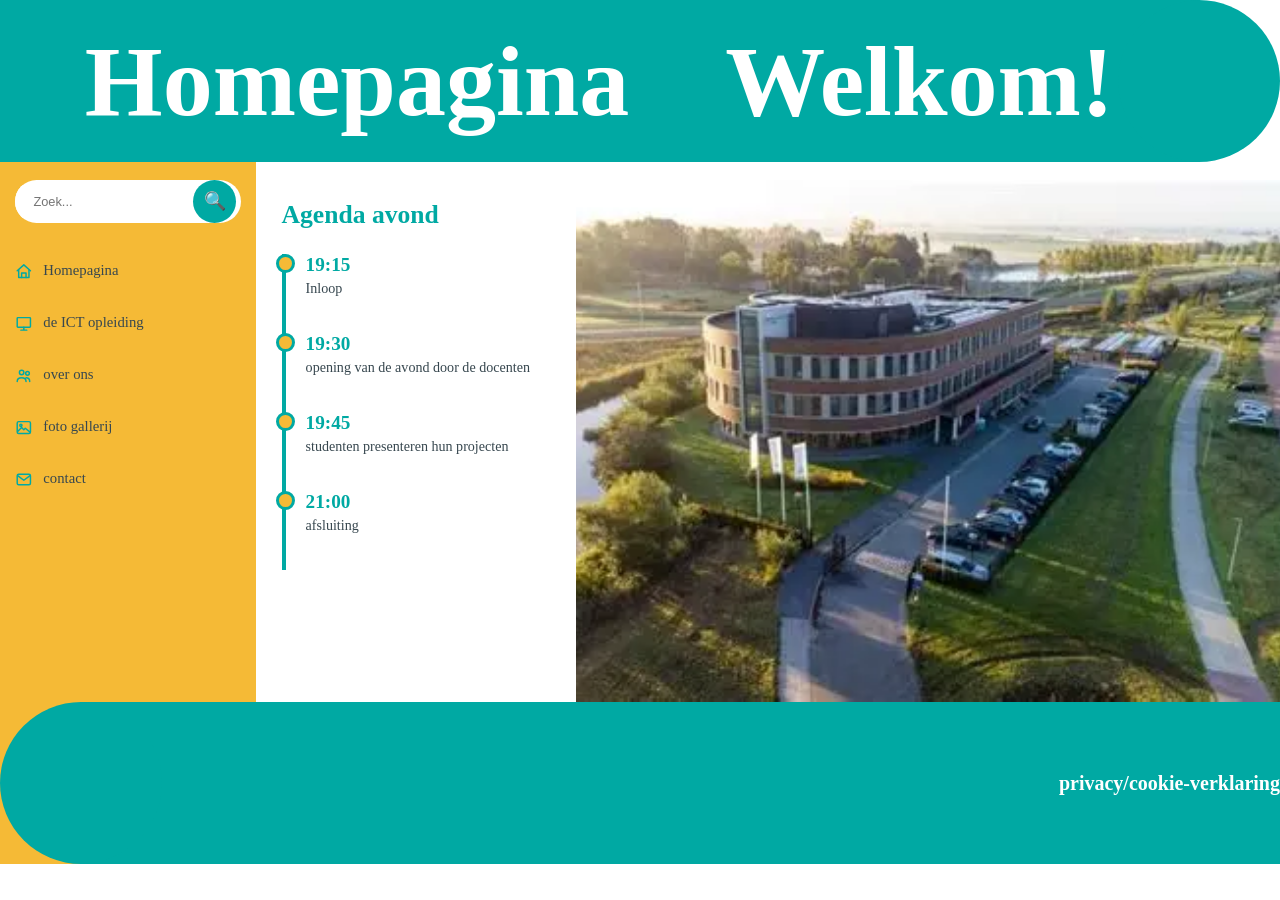
<file: index.html>
<!DOCTYPE html>
<html lang="en">
<head>
    <meta charset="UTF-8">
    <meta name="viewport" content="width=device-width, initial-scale=1.0">
    <title>homepagina</title>
    <link rel = "stylesheet" href = "style_project.css">
</head>
<body>
    <div id = "balk">
        <div class="bovenbalk">
            <h1>Homepagina</h1>
            <h1>Welkom!</h1>
        </div>
        <div class="cirkelboven"></div>
    </div>

    <div class="content-row">
    <div class="zoekbalk">
        <form class="zoekformulier" action="#" method="get">
            <input type="search" name="zoekterm" placeholder="Zoek..." aria-label="Zoeken">
            <button type="submit" aria-label="Zoeken">&#128269;</button>
        </form>
        <ul>
            <li><a href = "index.html"><svg class="menu-icoon" aria-hidden="true" viewBox="0 0 24 24"><path d="m3 11 9-8 9 8"></path><path d="M5 10v10h14V10"></path><path d="M9 20v-6h6v6"></path></svg>Homepagina</a></li>
            <li><a href = "deICTopleiding.html"><svg class="menu-icoon" aria-hidden="true" viewBox="0 0 24 24"><rect x="3" y="4" width="18" height="13" rx="1"></rect><path d="M8 21h8M12 17v4"></path></svg>de ICT opleiding</a></li>
            <li><a href = "overons.html"><svg class="menu-icoon" aria-hidden="true" viewBox="0 0 24 24"><circle cx="9" cy="8" r="3"></circle><circle cx="17" cy="9" r="2.5"></circle><path d="M3 20c0-3 2.5-5 6-5s6 2 6 5M15 15c3 0 5 2 5 5"></path></svg>over ons</a></li>
            <li><a href = "fotogallery.html"><svg class="menu-icoon" aria-hidden="true" viewBox="0 0 24 24"><rect x="3" y="4" width="18" height="16" rx="2"></rect><circle cx="8" cy="9" r="1.5"></circle><path d="m4 17 5-5 3 3 2-2 6 5"></path></svg>foto gallerij</a></li>
            <li><a href = "contact.html"><svg class="menu-icoon" aria-hidden="true" viewBox="0 0 24 24"><rect x="3" y="5" width="18" height="14" rx="2"></rect><path d="m4 7 8 6 8-6"></path></svg>contact</a></li>
        </ul>
     </div>
      <section class="tijdlijn" aria-label="Tijdlijn van de ICT-opleiding">
          <h2>Agenda avond</h2>
          <div class="tijdlijn-item">
              <span class="tijdlijn-jaar">19:15</span>
              <p>Inloop</p>
          </div>
          <div class="tijdlijn-item">
              <span class="tijdlijn-jaar">19:30</span>
              <p>opening van de avond door de docenten</p>
          </div>
          <div class="tijdlijn-item">
              <span class="tijdlijn-jaar">19:45</span>
              <p>studenten presenteren hun projecten</p>
          </div>
          <div class="tijdlijn-item">
              <span class="tijdlijn-jaar">21:00</span>
              <p>afsluiting</p>
          </div>
      </section>
      <img class="schoolfoto" src="school.jpg" alt="Luchtfoto van het Hoornbeeck College">
            </div>
        <div class="wrapper2">
        <div class="onderbalk">
        <h2>privacy/cookie-verklaring</h2>
        </div>
        <div class="cirkelonder"></div>
        </div>
<footer>
</footer>
<script src="zoek.js"></script>
</body>
</html>
</file>
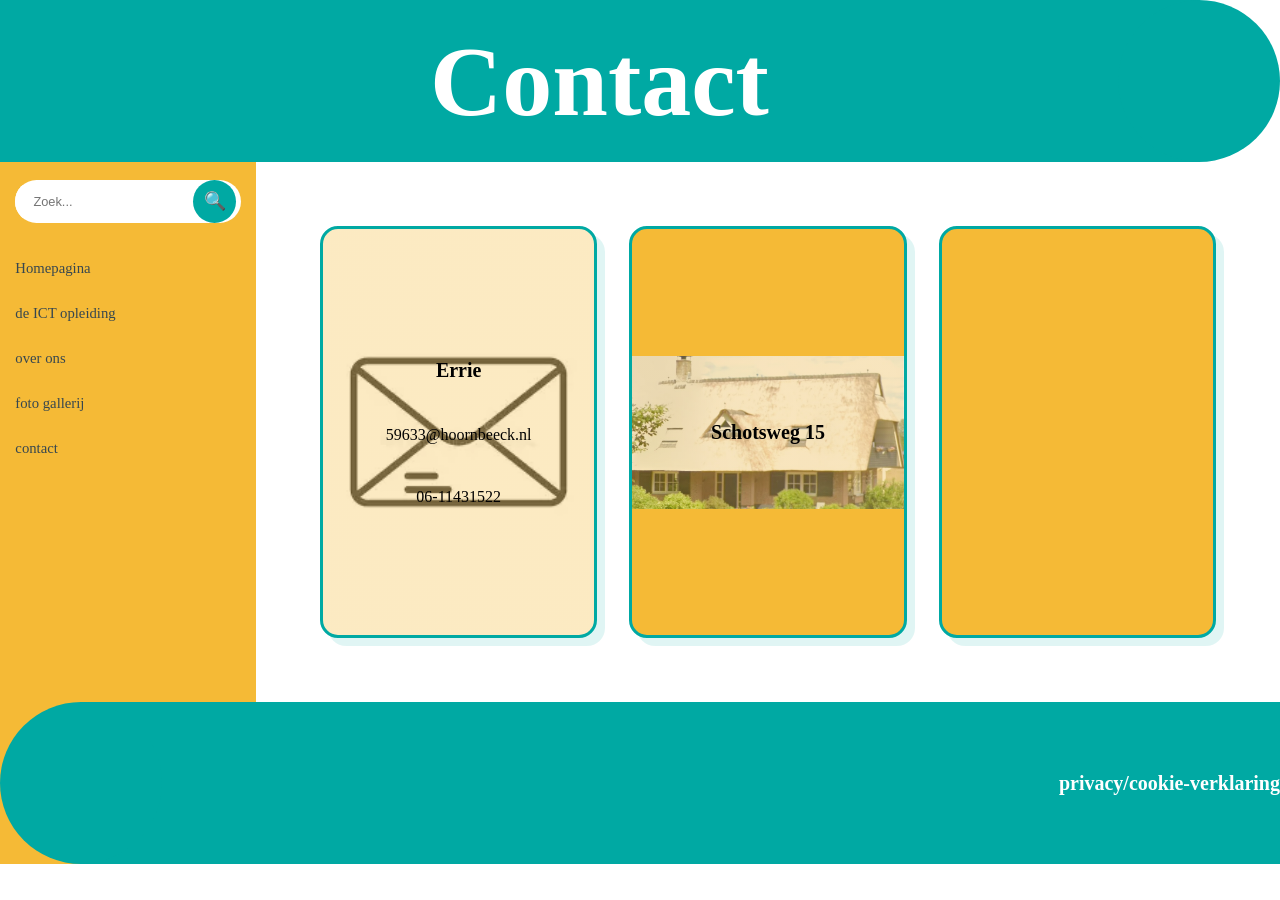
<file: contact.html>
<!DOCTYPE html>
<html lang="nl">
<head>
	<meta charset="UTF-8">
	<meta name="viewport" content="width=device-width, initial-scale=1.0">
	<title>Over ons</title>
	<link rel="stylesheet" href="style_project.css">
</head>
<body class="contact-pagina">
	<div id="balk">
		<div class="bovenbalk"><h1>Contact</h1></div>
		<div class="cirkelboven"></div>
	</div>
	<div class="content-row">
		<div class="zoekbalk">
			<form class="zoekformulier" action="#" method="get">
				<input type="search" name="zoekterm" placeholder="Zoek..." aria-label="Zoeken">
				<button type="submit" aria-label="Zoeken">&#128269;</button>
			</form>
			<ul>
				<li><a href="index.html">Homepagina</a></li>
				<li><a href="deICTopleiding.html">de ICT opleiding</a></li>
				<li><a href="overons.html">over ons</a></li>
				<li><a href="fotogallery.html">foto gallerij</a></li>
				<li><a href="contact.html">contact</a></li>
			</ul>
		</div>

		<main class="contact-pagina-grid" aria-label="Contactinformatie">
			<article class="contact-page-card contact-page-card--simple contact-page-card--errie">
				<h2>Errie</h2>
				<p>59633@hoornbeeck.nl</p>
				<p>06-11431522</p>
			</article>
			<article class="contact-page-card contact-page-card--screenshot">
				<h2>Schotsweg 15</h2>
			</article>
			<article class="contact-page-card contact-page-card--simple"></article>
		</main>
	</div>
	<div class="wrapper2"><div class="onderbalk"><h2>privacy/cookie-verklaring</h2></div><div class="cirkelonder"></div></div>
<script src="zoek.js"></script>
</body>
</html>
</file>
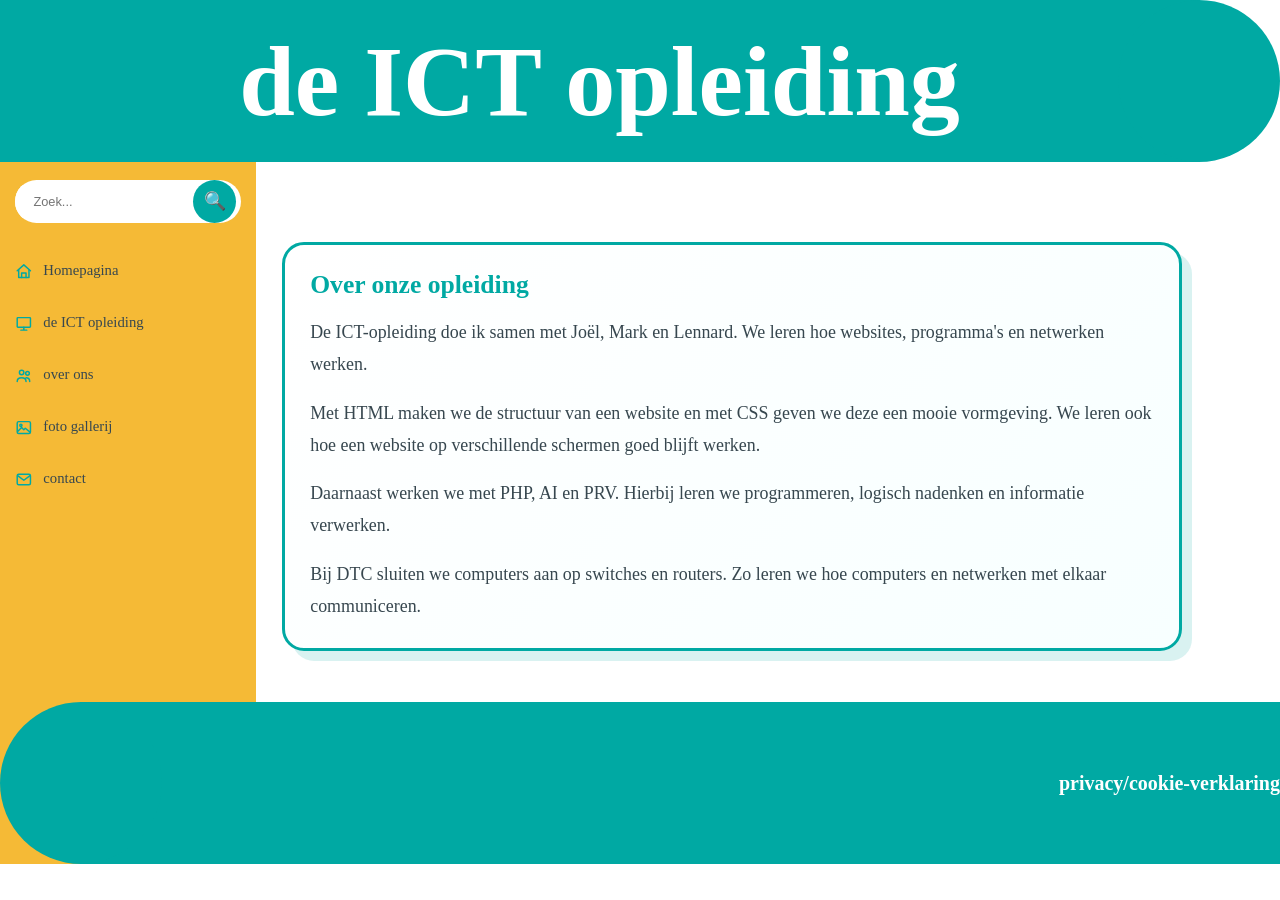
<file: deICTopleiding.html>
<!DOCTYPE html>
<html lang="nl">
<head>
	<meta charset="UTF-8">
	<meta name="viewport" content="width=device-width, initial-scale=1.0">
	<title>de ICT opleiding</title>
	<link rel="stylesheet" href="style_project.css">
</head>
<body>
	<div id="balk">
		<div class="bovenbalk">
			<h1>de ICT opleiding</h1>
		</div>
		<div class="cirkelboven"></div>
	</div>

	<div class="content-row">
		<div class="zoekbalk">
			<form class="zoekformulier" action="#" method="get">
				<input type="search" name="zoekterm" placeholder="Zoek..." aria-label="Zoeken">
				<button type="submit" aria-label="Zoeken">&#128269;</button>
			</form>
			<ul>
				<li><a href="index.html"><svg class="menu-icoon" aria-hidden="true" viewBox="0 0 24 24"><path d="m3 11 9-8 9 8"></path><path d="M5 10v10h14V10"></path><path d="M9 20v-6h6v6"></path></svg>Homepagina</a></li>
				<li><a href="deICTopleiding.html"><svg class="menu-icoon" aria-hidden="true" viewBox="0 0 24 24"><rect x="3" y="4" width="18" height="13" rx="1"></rect><path d="M8 21h8M12 17v4"></path></svg>de ICT opleiding</a></li>
				<li><a href="overons.html"><svg class="menu-icoon" aria-hidden="true" viewBox="0 0 24 24"><circle cx="9" cy="8" r="3"></circle><circle cx="17" cy="9" r="2.5"></circle><path d="M3 20c0-3 2.5-5 6-5s6 2 6 5M15 15c3 0 5 2 5 5"></path></svg>over ons</a></li>
				<li><a href="fotogallery.html"><svg class="menu-icoon" aria-hidden="true" viewBox="0 0 24 24"><rect x="3" y="4" width="18" height="16" rx="2"></rect><circle cx="8" cy="9" r="1.5"></circle><path d="m4 17 5-5 3 3 2-2 6 5"></path></svg>foto gallerij</a></li>
				<li><a href="contact.html"><svg class="menu-icoon" aria-hidden="true" viewBox="0 0 24 24"><rect x="3" y="5" width="18" height="14" rx="2"></rect><path d="m4 7 8 6 8-6"></path></svg>contact</a></li>
			</ul>
		</div>
		<main class="tekstvak-pagina">
			<section class="tekstvak">
				<h3>Over onze opleiding</h3>
				<p>De ICT-opleiding doe ik samen met Joël, Mark en Lennard. We leren hoe websites, programma's en netwerken werken.</p>
				<p>Met HTML maken we de structuur van een website en met CSS geven we deze een mooie vormgeving. We leren ook hoe een website op verschillende schermen goed blijft werken.</p>
				<p>Daarnaast werken we met PHP, AI en PRV. Hierbij leren we programmeren, logisch nadenken en informatie verwerken.</p>
				<p>Bij DTC sluiten we computers aan op switches en routers. Zo leren we hoe computers en netwerken met elkaar communiceren.</p>
			</section>
		</main>
	</div>

	<div class="wrapper2">
		<div class="onderbalk">
			<h2>privacy/cookie-verklaring</h2>
		</div>
		<div class="cirkelonder"></div>
	</div>
<script src="zoek.js"></script>
</body>
</html>
</file>
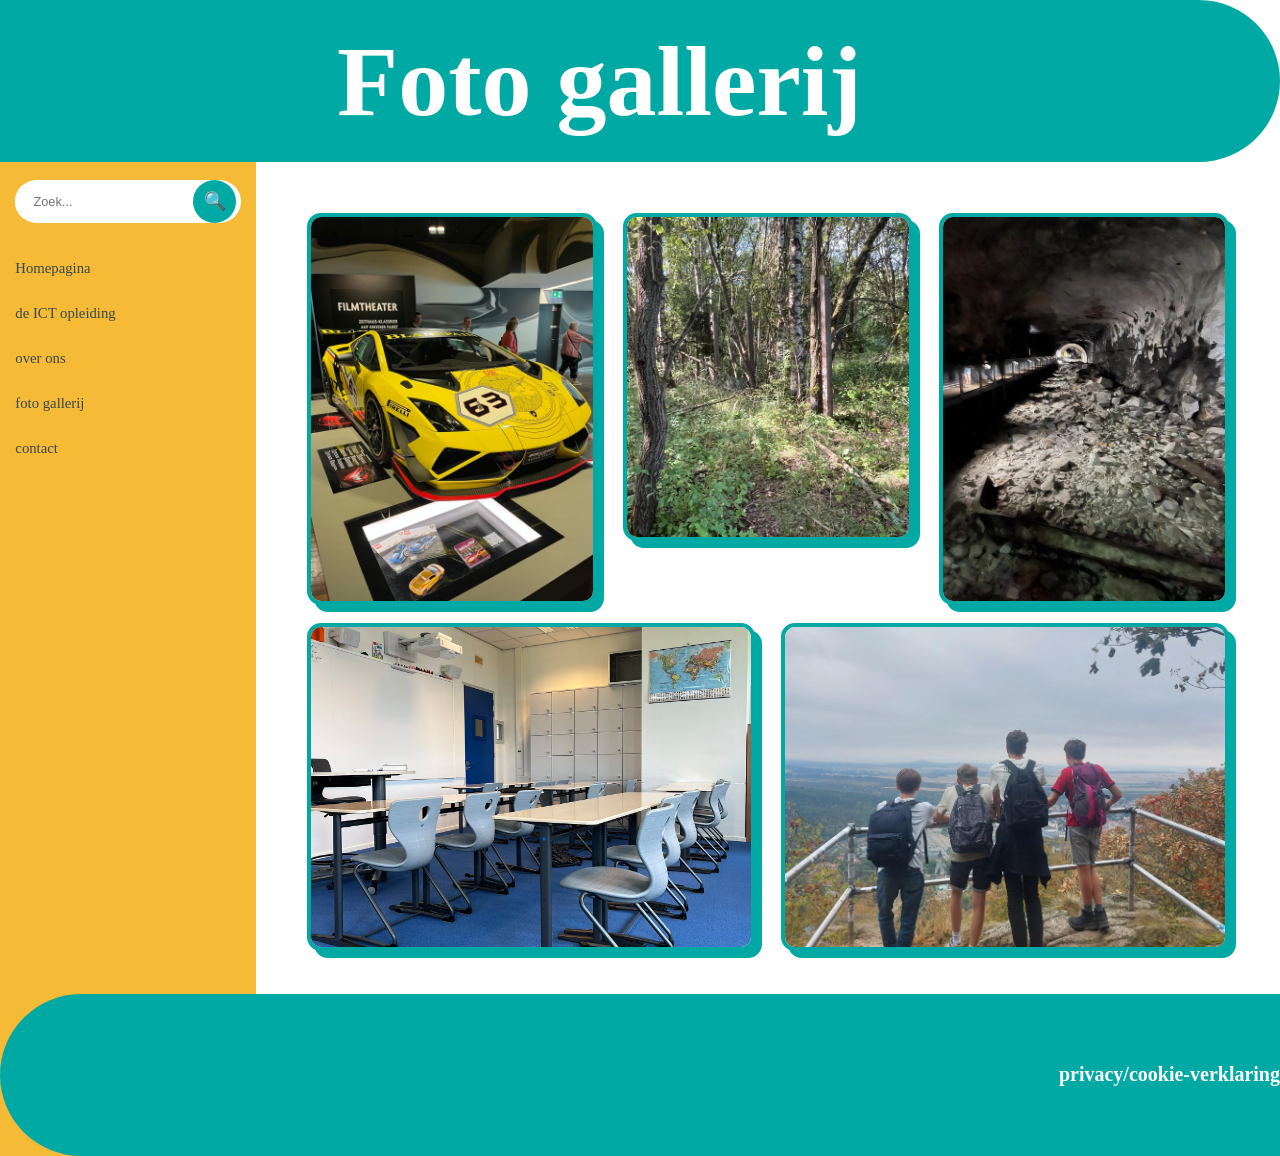
<file: fotogallery.html>
<!DOCTYPE html>
<html lang="nl">
<head>
	<meta charset="UTF-8">
	<meta name="viewport" content="width=device-width, initial-scale=1.0">
	<title>Foto gallerij</title>
	<link rel="stylesheet" href="style_project.css">
</head>
<body>
	<div id="balk"><div class="bovenbalk"><h1>Foto gallerij</h1></div><div class="cirkelboven"></div></div>
	<div class="content-row">
		<div class="zoekbalk">
			<form class="zoekformulier" action="#" method="get"><input type="search" name="zoekterm" placeholder="Zoek..." aria-label="Zoeken"><button type="submit" aria-label="Zoeken">&#128269;</button></form>
			<ul><li><a href="index.html">Homepagina</a></li><li><a href="deICTopleiding.html">de ICT opleiding</a></li><li><a href="overons.html">over ons</a></li><li><a href="fotogallery.html">foto gallerij</a></li><li><a href="contact.html">contact</a></li></ul>
		</div>
		<main class="foto-galerij">
			<figure class="foto-kaart foto-kaart--hoog">
				<img src="g.jpg" alt="Foto uit de fotogalerij">
			</figure>
			<figure class="foto-kaart">
				<img src="ga.jpg" alt="Foto uit de fotogalerij">
			</figure>
			<figure class="foto-kaart foto-kaart--hoog">
				<img src="gal.jpg" alt="Foto uit de fotogalerij">
			</figure>
			<figure class="foto-kaart foto-kaart--breed">
				<img src="gall.jpg" alt="Foto uit de fotogalerij">
			</figure>
			<figure class="foto-kaart foto-kaart--breed">
				<img src="shared image.jpg" alt="Foto uit de fotogalerij">
			</figure>
		</main>
	</div>
	<div class="wrapper2"><div class="onderbalk"><h2>privacy/cookie-verklaring</h2></div><div class="cirkelonder"></div></div>
<script src="zoek.js"></script>
</body>
</html>
</file>
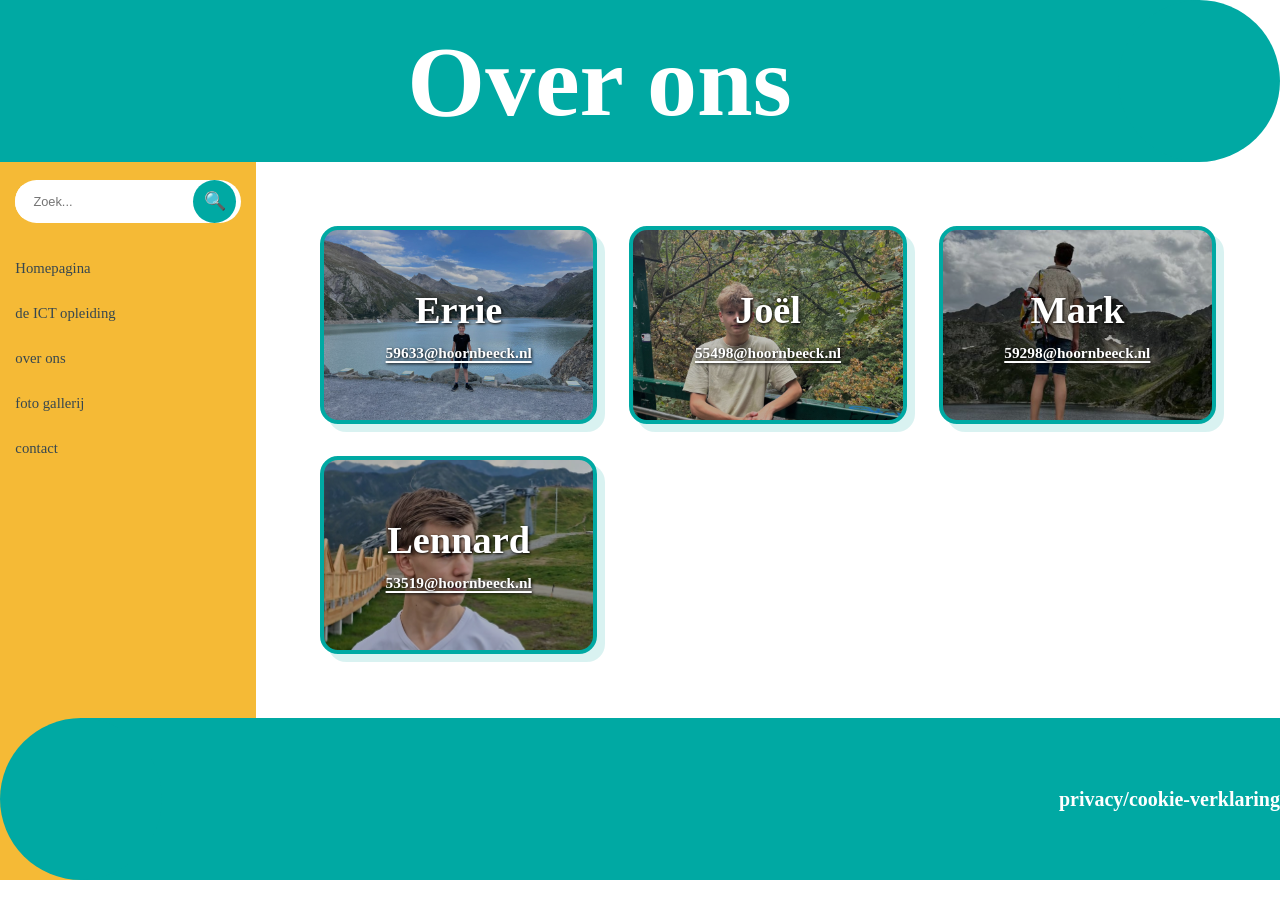
<file: overons.html>
<!DOCTYPE html>
<html lang="nl">
<head>
	<meta charset="UTF-8">
	<meta name="viewport" content="width=device-width, initial-scale=1.0">
	<title>Contact</title>
	<link rel="stylesheet" href="style_project.css">
</head>
<body>
	<div id="balk"><div class="bovenbalk"><h1>Over ons</h1></div><div class="cirkelboven"></div></div>
	<div class="content-row">
		<div class="zoekbalk">
			<form class="zoekformulier" action="#" method="get"><input type="search" name="zoekterm" placeholder="Zoek..." aria-label="Zoeken"><button type="submit" aria-label="Zoeken">&#128269;</button></form>
			<ul><li><a href="index.html">Homepagina</a></li><li><a href="deICTopleiding.html">de ICT opleiding</a></li><li><a href="overons.html">over ons</a></li><li><a href="fotogallery.html">foto gallerij</a></li><li><a href="contact.html">contact</a></li></ul>
		</div>
		<main class="contact-blokjes">
			<div class="contact-blok contact-blok--errie">
				<span>Errie</span>
				<a href="mailto:59633@hoornbeeck.nl">59633@hoornbeeck.nl</a>
			</div>
			<div class="contact-blok contact-blok--joel">
				<span>Joël</span>
				<a href="mailto:55498@hoornbeeck.nl">55498@hoornbeeck.nl</a>
			</div>
			<div class="contact-blok contact-blok--mark">
				<span>Mark</span>
				<a href="mailto:59298@hoornbeeck.nl">59298@hoornbeeck.nl</a>
			</div>
			<div class="contact-blok contact-blok--lennard">
				<span>Lennard</span>
				<a href="mailto:53519@hoornbeeck.nl">53519@hoornbeeck.nl</a>
			</div>
		</main>
	</div>
	<div class="wrapper2"><div class="onderbalk"><h2>privacy/cookie-verklaring</h2></div><div class="cirkelonder"></div></div>
	<script src="zoek.js"></script>
</body>
</html>
</file>
<file: style_project.css>
:root {
    --primary: #00a9a3;
    --secundary: #f5ba36;
    --accent: #FFFFFF;
}

body {
    margin: 0;
}

h1 {
    color: #FFFFFF;
    font-size: 100px;
}

h2 {
    color: #FFFFFF;
    font-size: 20px;
}

#balk {
    position: relative;
    width: 100%;
}

.bovenbalk {
    width: calc(100% - 9vh);
    height: 18vh;
    background-color: var(--primary);
    display: flex;
    justify-content: center;
    align-items: center;
    gap: 8%;
}

.bovenbalk h1 {
    margin: 0;
    text-align: center;
}


.cirkelboven {
    position: absolute;
    top: 50%;
    right: 0;
    width: 18vh;
    aspect-ratio: 1;
    background-color: var(--primary);
    border-radius: 50%;
    transform: translateY(-50%);

}

.wrapper2 {
    position: relative;
    align-items: center;
    width: 100%;
    background-color: var(--secundary);
}

.onderbalk {
    position: relative;
    width: calc(100% - 9vh);
    background-color: var(--primary);
    height: 18vh;
    display: flex;
    justify-content: flex-end;
    padding-right: 20px;
    align-items: center;
    gap: 10%;
    z-index: 1;
    margin-top: 0px;
    margin-left: 9vh;
    object-fit: cover;
}

.cirkelonder {
    position: absolute;
    top: 50%;
    left: 0;
    width: 18vh;
    aspect-ratio: 1;
    background-color: var(--primary);
    border-radius: 50%;
    z-index: 1;
    transform: translateY(-50%);
}

.zoekbalk {
    align-self: stretch;
    box-sizing: border-box;
    background-color: var(--secundary);
    min-height: 60vh;
    width: 20%;
    z-index: 0;
    padding: 2vh 1.2% 3vh;
}

.zoekformulier {
    display: flex;
    align-items: center;
    background-color: white;
    border-radius: 999px;
    margin-bottom: 4vh;
    overflow: hidden;
    width: 100%;
}

.zoekformulier input {
    min-width: 0;
    width: 100%;
    border: 0;
    outline: 0;
    padding: 1vh 8%;
    font-size: clamp(0.7rem, 1vw, 1rem);
}

.zoekformulier button {
    aspect-ratio: 1;
    border: 0;
    border-radius: 50%;
    background-color: var(--primary);
    color: white;
    cursor: pointer;
    font-size: clamp(0.8rem, 1.4vw, 1.4rem);
    margin-right: 2%;
    padding: 0;
    width: 3.2em;
}

.zoekbalk ul {
    list-style: none;
    margin: 0;
    padding: 0;
}

.zoekbalk li {
    margin: 3vh 0;
}

.zoekbalk a {
    color: #37474f;
    font-size: clamp(0.65rem, 1.15vw, 1.1rem);
    text-decoration: none;
}

.menu-icoon {
    color: var(--primary);
    display: inline-block;
    fill: none;
    height: 1.7em;
    margin-right: 0.7em;
    stroke: currentColor;
    stroke-linecap: round;
    stroke-linejoin: round;
    stroke-width: 2;
    vertical-align: middle;
    width: 1.2em;
}

.zoekbalk a:hover {
    color: var(--primary);
}

.tijdlijn {
    align-self: stretch;
    box-sizing: border-box;
    flex: 1;
    min-width: 0;
    padding: clamp(1.5rem, 3vw, 3rem) clamp(1rem, 2vw, 2rem);
}

.tijdlijn h2 {
    color: var(--primary);
    font-size: clamp(1.25rem, 2vw, 1.8rem);
    margin: 0 0 1.5rem;
}

.tijdlijn-item {
    border-left: 4px solid var(--primary);
    min-height: 7vh;
    padding: 0 0 1rem 1.25rem;
    position: relative;
}

.tijdlijn-item::before {
    background-color: var(--secundary);
    border: 3px solid var(--primary);
    border-radius: 50%;
    content: "";
    height: 0.8rem;
    left: -0.58rem;
    position: absolute;
    top: 0;
    width: 0.8rem;
}

.tijdlijn-jaar {
    color: var(--primary);
    display: block;
    font-size: clamp(1rem, 1.5vw, 1.3rem);
    font-weight: bold;
}

.tijdlijn-item p {
    color: #37474f;
    font-size: clamp(0.75rem, 1.1vw, 1rem);
    margin: 0.25rem 0 0;
}

.content-row {
    display: flex;
    align-items: flex-end;
    min-height: 60vh;
}

.tekstvak-pagina {
    box-sizing: border-box;
    flex: 1;
    min-width: 0;
    padding: clamp(2rem, 4vw, 4rem) clamp(1rem, 2vw, 2rem);
    display: flex;
    align-items: center;
}

.tekstvak {
    background: linear-gradient(135deg, #ffffff 0%, #f7ffff 100%);
    border: 3px solid var(--primary);
    border-radius: 22px;
    box-shadow: 10px 10px 0 rgba(0, 169, 163, 0.15);
    box-sizing: border-box;
    display: block;
    width: 100%;
    max-width: 900px;
    min-height: unset;
    padding: clamp(1.2rem, 2vw, 2rem);
}

.tekstvak h3 {
    color: var(--primary);
    font-size: clamp(1.5rem, 2vw, 2.2rem);
    margin: 0 0 1rem;
    font-weight: 700;
}

.tekstvak p {
    color: #37474f;
    font-size: clamp(1rem, 1.4vw, 1.3rem);
    line-height: 1.8;
    margin: 0 0 1rem;
}

.tekstvak p:last-child {
    margin-bottom: 0;
}

.tekstvak label {
    color: var(--primary);
    font-size: clamp(1.1rem, 2vw, 1.5rem);
    font-weight: bold;
}

.tekstvak textarea {
    border: 2px solid var(--secundary);
    border-radius: 10px;
    box-sizing: border-box;
    flex: 1;
    font: inherit;
    font-size: clamp(1.15rem, 1.8vw, 1.5rem);
    line-height: 1.8;
    min-height: 25vh;
    padding: 0.75rem;
    resize: vertical;
    width: 100%;
}

.tekstvak textarea:focus {
    border-color: var(--primary);
    outline: 3px solid rgba(0, 169, 163, 0.2);
}

.foto-galerij {
    box-sizing: border-box;
    display: grid;
    flex: 1;
    gap: clamp(1rem, 2vw, 2rem);
    grid-template-columns: repeat(6, minmax(0, 1fr));
    grid-template-rows: 24rem 20rem;
    min-width: 0;
    padding: clamp(2rem, 4vw, 4rem);
}

.foto-kaart {
    background-color: var(--accent);
    border: 4px solid var(--primary);
    border-radius: 14px;
    box-shadow: 7px 7px 0 var(--primary);
    margin: 0;
    min-height: 20rem;
    overflow: hidden;
    align-self: start;
    height: 20rem;
    transition: transform 180ms ease, box-shadow 180ms ease;
}

.foto-kaart {
    grid-column: span 2;
}

.foto-kaart--breed {
    grid-column: span 3;
}

.foto-kaart--hoog {
    height: 24rem;
}

.foto-kaart:nth-child(1) {
    grid-column: 1 / 3;
    grid-row: 1;
}

.foto-kaart:nth-child(2) {
    grid-column: 3 / 5;
    grid-row: 1;
}

.foto-kaart:nth-child(3) {
    grid-column: 5 / 7;
    grid-row: 1;
}

.foto-kaart:nth-child(4) {
    grid-column: 1 / 4;
    grid-row: 2;
}

.foto-kaart:nth-child(5) {
    grid-column: 4 / 7;
    grid-row: 2;
}

.foto-kaart:hover {
    box-shadow: 3px 3px 0 var(--primary);
    transform: translate(4px, 4px);
}

.foto-kaart img {
    display: block;
    height: 100%;
    object-fit: cover;
    width: 100%;
}

.contact-blokjes {
    box-sizing: border-box;
    display: grid;
    flex: 1;
    gap: clamp(1rem, 2.5vw, 2.5rem);
    grid-template-columns: repeat(2, minmax(0, 1fr));
    min-width: 0;
    padding: clamp(2rem, 5vw, 5rem);
    align-self: stretch;
}

.contact-blok {
    background: linear-gradient(135deg, #ffffff 0%, #f6ffff 100%);
    border: 4px solid var(--primary);
    border-radius: 18px;
    box-shadow: 8px 8px 0 rgba(0, 169, 163, 0.15);
    box-sizing: border-box;
    display: flex;
    justify-content: center;
    align-items: center;
    flex-direction: column;
    gap: 0.75rem;
    font-size: clamp(1.5rem, 3vw, 3rem);
    font-weight: bold;
    min-height: 22vh;
    min-width: 0;
    overflow-wrap: anywhere;
    padding: clamp(1rem, 2vw, 1.75rem);
    text-align: center;
    transition: transform 180ms ease, box-shadow 180ms ease;
}

.contact-blok:hover {
    box-shadow: 4px 4px 0 rgba(0, 169, 163, 0.15);
    transform: translate(4px, 4px);
}

.contact-blok--errie,
.contact-blok--mark,
.contact-blok--joel,
.contact-blok--lennard {
    background-image: linear-gradient(rgba(0, 0, 0, 0.25), rgba(0, 0, 0, 0.25));
    background-position: center;
    background-size: cover;
    color: white;
    text-shadow: 1px 1px 3px #000;
}

.contact-blok--errie {
    background-image: linear-gradient(rgba(0, 0, 0, 0.25), rgba(0, 0, 0, 0.25)), url("errie.jpg");
}

.contact-blok--mark {
    background-image: linear-gradient(rgba(0, 0, 0, 0.25), rgba(0, 0, 0, 0.25)), url("Schermafbeelding 2026-09-28 110649.png");
}

.contact-blok--joel {
    background-image: linear-gradient(rgba(0, 0, 0, 0.25), rgba(0, 0, 0, 0.25)), url("joel.jpg");
}

.contact-blok--lennard {
    background-image: linear-gradient(rgba(0, 0, 0, 0.25), rgba(0, 0, 0, 0.25)), url("WhatsApp Image 2026-09-28 at 11.01.03.jpeg");
}

.contact-blok a,
.contact-blok p,
.contact-blok h2 {
    color: inherit;
}

.contact-blok a {
    font-size: clamp(0.75rem, 1.2vw, 1.1rem);
    font-weight: bold;
    text-decoration-thickness: 2px;
    text-underline-offset: 3px;
}

.contact-blok a:hover {
    color: var(--secundary);
}

.contact-icoon {
    color: var(--secundary);
    font-size: clamp(2rem, 4vw, 3.5rem);
    line-height: 1;
}

.contact-blok h2 {
    font-size: clamp(1.15rem, 2vw, 1.6rem);
    margin: 0;
}

.contact-blok p {
    margin: 0;
    line-height: 1.5;
}

.contact-pagina .contact-pagina-grid {
    box-sizing: border-box;
    display: grid;
    flex: 1;
    gap: clamp(1rem, 2.5vw, 2.5rem);
    grid-template-columns: repeat(3, minmax(0, 1fr));
    min-width: 0;
    padding: clamp(2rem, 5vw, 5rem);
    align-self: stretch;
}

.contact-pagina .contact-page-card {
    background-color: var(--secundary);
    border: 3px solid var(--primary);
    border-radius: 18px;
    box-shadow: 8px 8px 0 rgba(0, 169, 163, 0.12);
    box-sizing: border-box;
    display: flex;
    justify-content: center;
    align-items: center;
    flex-direction: column;
    gap: 0.75rem;
    min-height: 22vh;
    min-width: 0;
    padding: clamp(1rem, 2vw, 1.75rem);
    text-align: center;
}

.contact-pagina .contact-page-card--simple {
    background-image: none;
}

.contact-pagina .contact-page-card--screenshot {
    background-image: linear-gradient(rgba(245, 186, 54, 0.3), rgba(245, 186, 54, 0.3)), url("Schermafbeelding 2026-10-01 121402.png");
    background-position: center;
    background-repeat: no-repeat;
    background-size: contain;
    border-color: var(--primary);
}

.contact-pagina .contact-page-card--screenshot h2 {
    color: #000000;
    margin: 0;
    transition: transform 180ms ease;
}

.contact-pagina .contact-page-card--screenshot h2:hover {
    transform: scale(1.8);
}

.contact-pagina .contact-page-card--errie {
    background-image: linear-gradient(rgba(245, 186, 54, 0.3), rgba(245, 186, 54, 0.3)), url("downloaden.webp");
    background-position: center;
    background-size: cover;
    color: #000000;
    text-shadow: none;
}

.contact-pagina .contact-page-card--errie h2,
.contact-pagina .contact-page-card--errie p {
    display: block;
    color: #000000;
    transition: transform 180ms ease, font-size 180ms ease;
}

.contact-pagina .contact-page-card--errie p:hover {
    transform: scale(1.8);
    font-size: 1.5rem;
}

@media (min-width: 1100px) {
    .contact-blokjes {
        grid-template-columns: repeat(3, minmax(0, 1fr));
    }
}

@media (max-width: 700px) {
    .content-row {
        align-items: stretch;
        flex-direction: column;
    }

    .zoekbalk {
        min-height: auto;
        width: 100%;
    }

    .zoekbalk li {
        display: inline-block;
        margin: 1vh 2vw 1vh 0;
    }

    .contact-blokjes {
        grid-template-columns: 1fr;
        padding: 2rem 7vw 3rem;
    }

    .foto-galerij {
        grid-template-columns: 1fr;
        grid-template-rows: none;
        padding: 2rem 99vw 2rem;
    }

    .foto-kaart,
    .foto-kaart--breed {
        grid-column: auto;
        grid-row: auto;
        height: 12rem;
        min-height: 12rem;
    }
}

.schoolfoto {
    display: block;
    width: 55%;
    height: 58vh;
    align-self: flex-end;
    margin-left: auto;
    margin-right: 0;
    object-fit: cover;
    object-position: center top;
}

.wrapper2 {
    clear: both;
}
</file>
